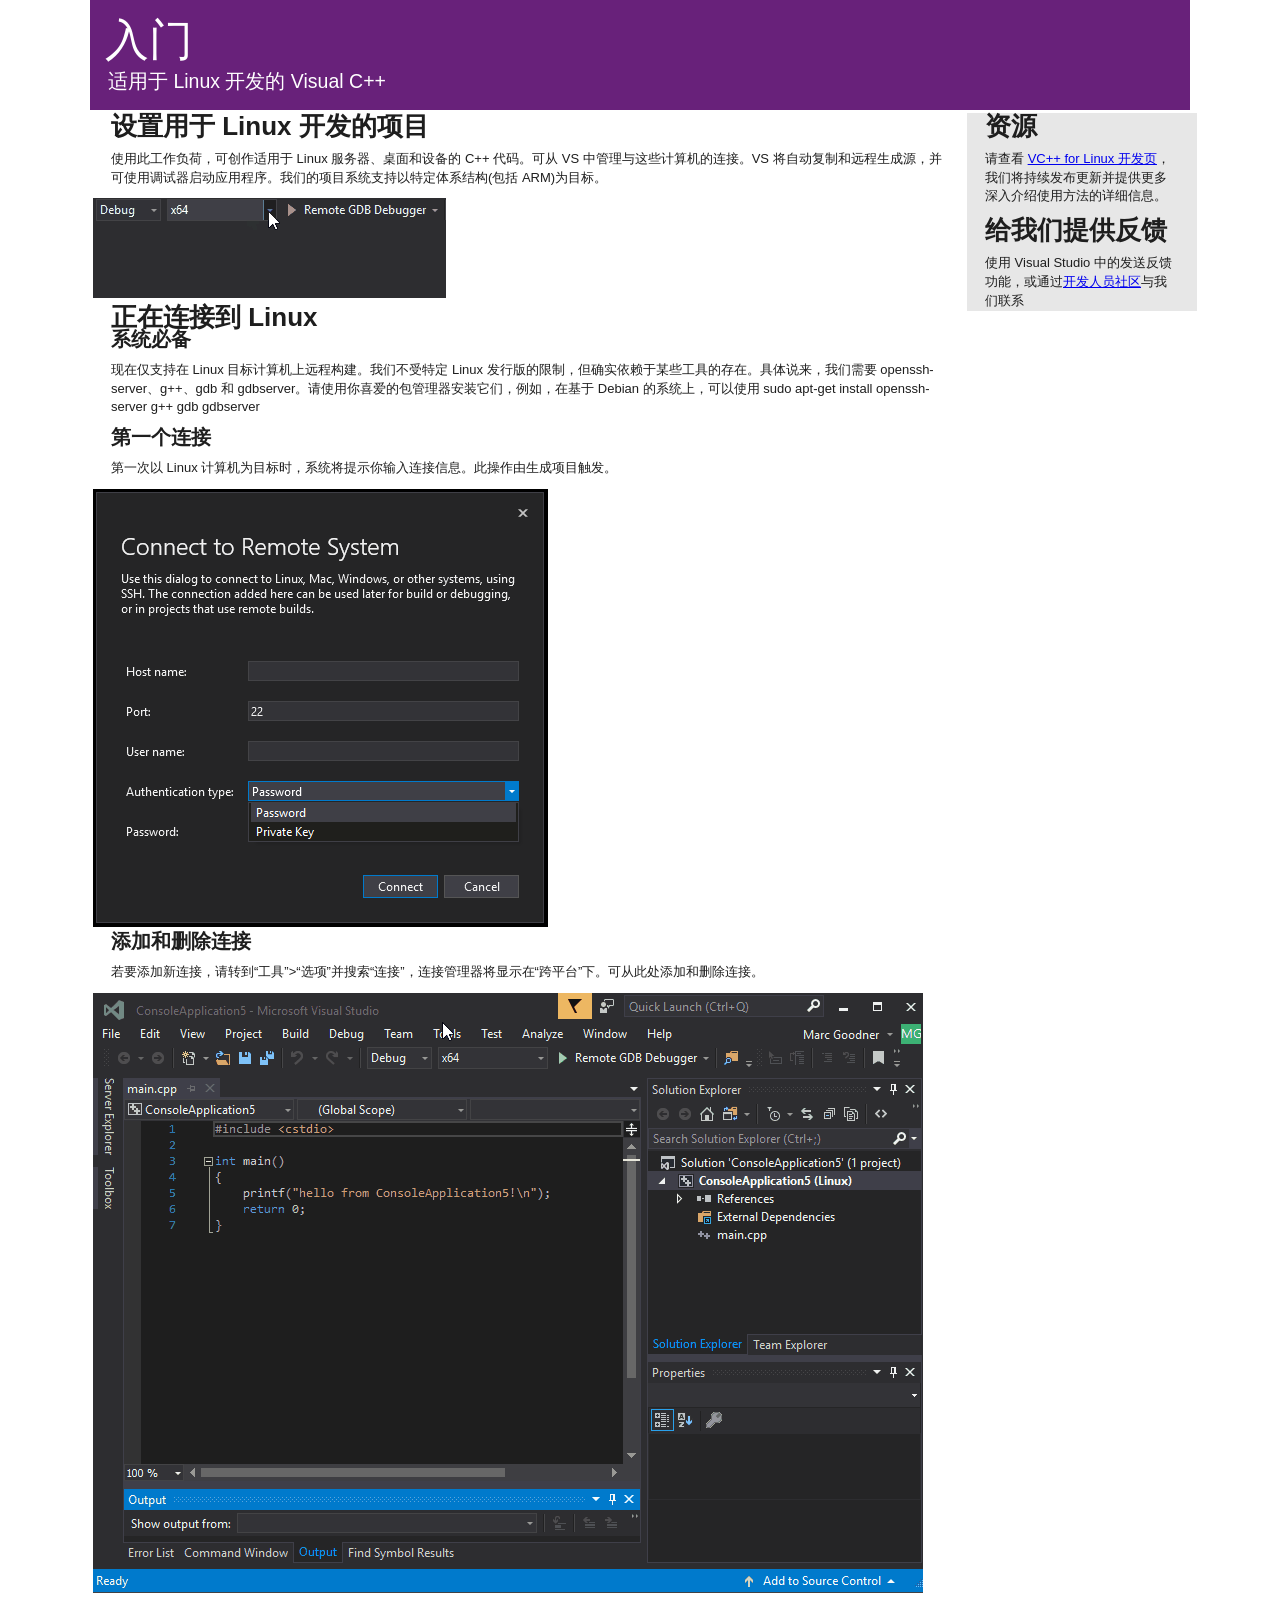
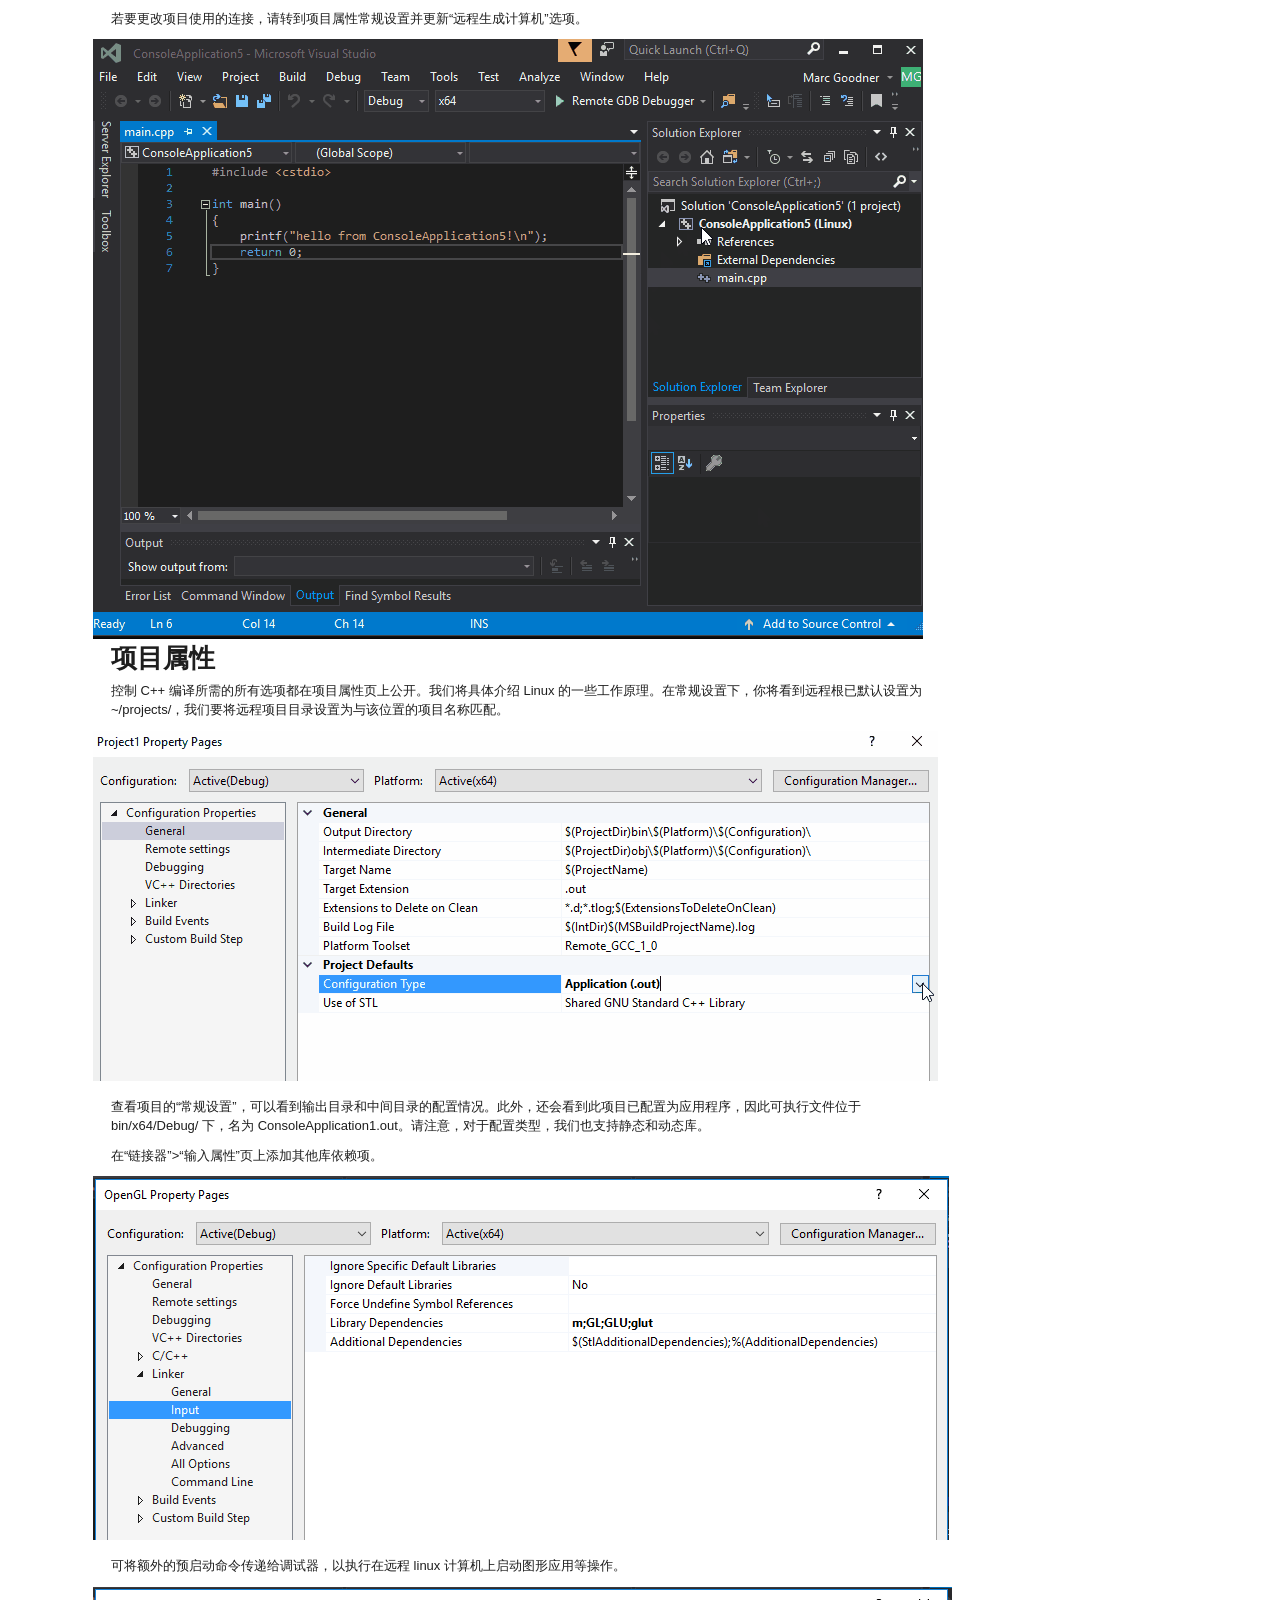
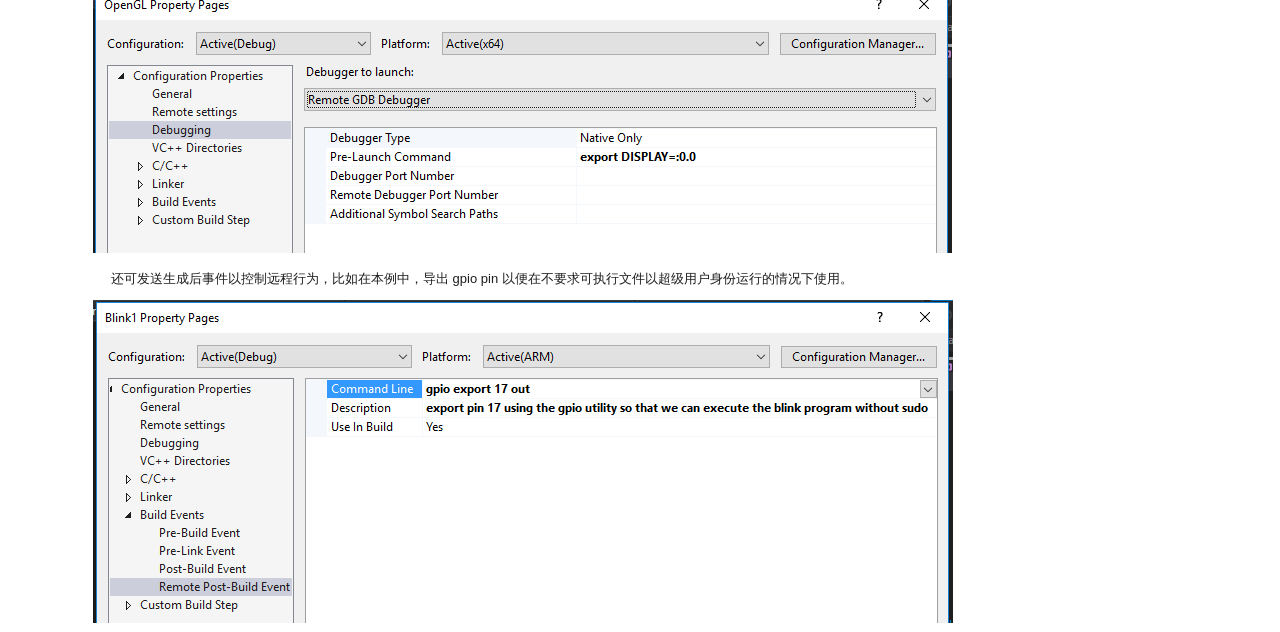
<file: readme/readme.html>
﻿<!DOCTYPE html>
<html>
  <head>
    <meta charset='utf-8'>

    <link rel="stylesheet" type="text/css" href="stylesheet.css" media="screen">

    <title>入门</title>
  </head>

<body>

    <div class="container">
        <div id="header">
            <h1>入门</h1>
            <h2>适用于 Linux 开发的 Visual C++</h2>
        </div>
    
    <table>
    <tr>    
    <div id="main_content">
        
        <td>
        <div id="lpanel">
            <h1>设置用于 Linux 开发的项目</h1>

            <p>使用此工作负荷，可创作适用于 Linux 服务器、桌面和设备的 C++ 代码。可从 VS 中管理与这些计算机的连接。VS 将自动复制和远程生成源，并可使用调试器启动应用程序。我们的项目系统支持以特定体系结构(包括 ARM)为目标。</p>
            <img src="images\ArchOptions.gif"/>
            
            <h1>正在连接到 Linux</h1>
            <h2>系统必备</h2>
            <p>现在仅支持在 Linux 目标计算机上远程构建。我们不受特定 Linux 发行版的限制，但确实依赖于某些工具的存在。具体说来，我们需要 openssh-server、g++、gdb 和 gdbserver。请使用你喜爱的包管理器安装它们，例如，在基于 Debian 的系统上，可以使用 sudo apt-get install openssh-server g++ gdb gdbserver</p>
            
            <h2>第一个连接</h2>
            <p>第一次以 Linux 计算机为目标时，系统将提示你输入连接信息。此操作由生成项目触发。</p>
            <img src="images\firstconnection.png"/>
                
            <h2>添加和删除连接</h2>
            <p>若要添加新连接，请转到“工具”>“选项”并搜索“连接”，连接管理器将显示在“跨平台”下。可从此处添加和删除连接。</p>
            <img src="images\ManageConnections.gif"/>
            
            <p>若要更改项目使用的连接，请转到项目属性常规设置并更新“远程生成计算机”选项。</p>
            <img src="images\ChangeRemote.gif"/>
            
            <h1>项目属性</h1>
            <p>控制 C++ 编译所需的所有选项都在项目属性页上公开。我们将具体介绍 Linux 的一些工作原理。在常规设置下，你将看到远程根已默认设置为 ~/projects/，我们要将远程项目目录设置为与该位置的项目名称匹配。</p>
            <img src="images\OutputTypes.gif"/>
            
            <p>查看项目的“常规设置”，可以看到输出目录和中间目录的配置情况。此外，还会看到此项目已配置为应用程序，因此可执行文件位于 bin/x64/Debug/ 下，名为 ConsoleApplication1.out。请注意，对于配置类型，我们也支持静态和动态库。</p>
            
            <p>在“链接器”>“输入属性”页上添加其他库依赖项。</p>
            <img src="images\linker.png"/>
            
            <p>可将额外的预启动命令传递给调试器，以执行在远程 linux 计算机上启动图形应用等操作。</p>
            <img src="images\debuggerexport.png"/>
            
            <p>还可发送生成后事件以控制远程行为，比如在本例中，导出 gpio pin 以便在不要求可执行文件以超级用户身份运行的情况下使用。</p>
            <img src="images\postbuild.png"/>
            
        </div>
        </td>
        <td>
        <div id="rpanel">

            <h1>资源</h1>

            <p>请查看 <a href="http://aka.ms/vslinux">VC++ for Linux 开发页</a>，我们将持续发布更新并提供更多深入介绍使用方法的详细信息。</p>
            <h1>给我们提供反馈</h1>
            <p>使用 Visual Studio 中的发送反馈功能，或通过<a href=" https://developercommunity.visualstudio.com/">开发人员社区</a>与我们联系</p>
        </div>
        </td>   
    </div>
    </tr>
    </table>
    </div>
</body>
</html>
</file>
<file: readme/stylesheet.css>
body {
  margin: 0;
  padding: 0;
  border: 0;
  color: #1E1E1E;
  font-size: 13px;
  font-family: "Segoe UI", Helvetica, Arial, sans-serif;
  line-height: 1.45;
  word-wrap: break-word;
}

/* General & 'Reset' Stuff */


.container {
  width: 1100px;
  margin: 0 auto;
}

section {
  display: block;
  margin: 0;
}

h1, h2, h3, h4, h5, h6 {
  margin: 0;
}

table, tr {
    width: 1100px;
    padding: 0px;
    vertical-align: top;
  }

/* Header, <header>
   header   - container
   h1       - project name
   h2       - project description
*/

#header {
  color: #FFF;
  background: #68217a;
  position:relative;
}
h1, h2 {
  font-family: "Segoe UI Light", "Segoe UI", Helvetica, Arial, sans-serif;
  line-height: 1;
  margin: 0 18px;;
  padding: 0;
}
#header h1 {
  font-size: 3.4em;
  padding-top: 18px;
  font-weight: normal;
  margin-left: 15px;
}

#header h2 {
  font-size: 1.5em;
  margin-top: 10px;
  padding-bottom: 18px;
  font-weight: normal;
}

#main_content {
  width: 100%;
  display: flex;
  flex-direction: row;
}


h1, h2, h3, h4, h5, h6 {
  font-weight: bolder;
}

#main_content h1 {
  font-size: 1.8em;
  margin-top: 34px;
}

    #main_content h1:first-child {
        margin-top: 30px;
    }

#main_content h2 {
  font-size: 1.8em;
}
p, ul {
    margin: 11px 18px;
}

#main_content a {
    color: #06C;
    text-decoration: none;
}
ul {
        margin-top: 13px;
    margin-left: 18px;
    padding-left: 0;
}
    ul li {
        margin-left: 18px;
        padding-left: 0;
    }
#lpanel {
    width: 870px;
    float: left;
}
#rpanel ul {
    list-style-type: none;
}
    #rpanel ul li {
        line-height: 1.8em;
    }
#rpanel {
    background: #e7e7e7;
    width: 230px;
}
</file>
